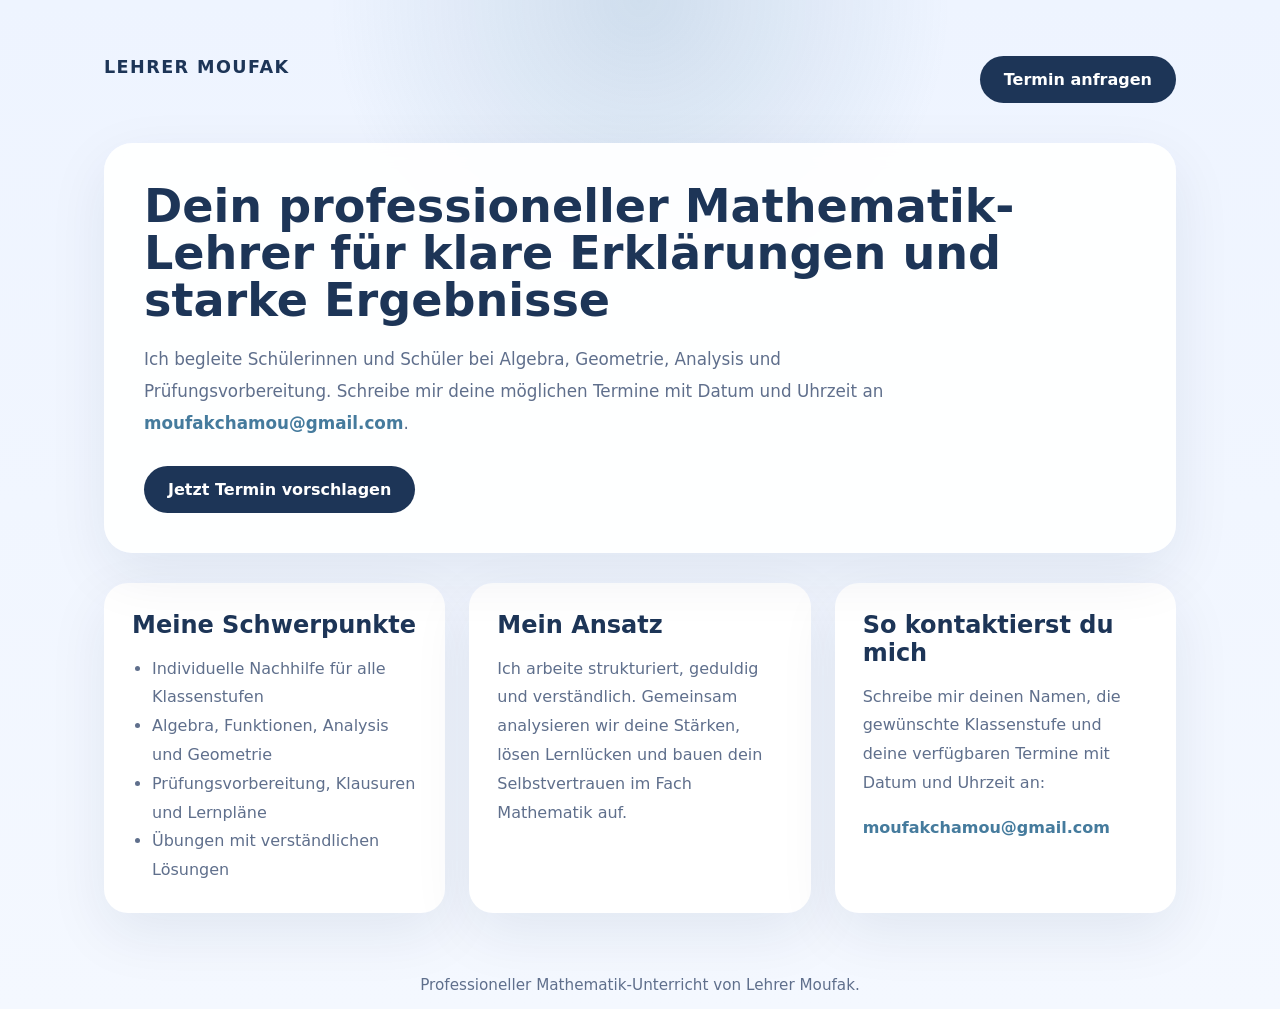
<file: index.html>
<!DOCTYPE html>
<html lang="de">
<head>
  <meta charset="UTF-8">
  <meta name="viewport" content="width=device-width, initial-scale=1.0">
  <title>Lehrer Moufak | Mathematik</title>
  <link rel="stylesheet" href="styles.css">
</head>
<body>
  <header>
    <nav>
      <span class="brand">Lehrer Moufak</span>
      <a class="button" href="mailto:moufakchamou@gmail.com">Termin anfragen</a>
    </nav>
    <section class="hero">
      <h1>Dein professioneller Mathematik-Lehrer für klare Erklärungen und starke Ergebnisse</h1>
      <p>Ich begleite Schülerinnen und Schüler bei Algebra, Geometrie, Analysis und Prüfungsvorbereitung. Schreibe mir deine möglichen Termine mit Datum und Uhrzeit an <a class="email-link" href="mailto:moufakchamou@gmail.com">moufakchamou@gmail.com</a>.</p>
      <a class="button" href="mailto:moufakchamou@gmail.com">Jetzt Termin vorschlagen</a>
    </section>
  </header>
  <main>
    <div class="grid">
      <article class="card">
        <h2>Meine Schwerpunkte</h2>
        <ul>
          <li>Individuelle Nachhilfe für alle Klassenstufen</li>
          <li>Algebra, Funktionen, Analysis und Geometrie</li>
          <li>Prüfungsvorbereitung, Klausuren und Lernpläne</li>
          <li>Übungen mit verständlichen Lösungen</li>
        </ul>
      </article>
      <article class="card">
        <h2>Mein Ansatz</h2>
        <p>Ich arbeite strukturiert, geduldig und verständlich. Gemeinsam analysieren wir deine Stärken, lösen Lernlücken und bauen dein Selbstvertrauen im Fach Mathematik auf.</p>
      </article>
      <article class="card">
        <h2>So kontaktierst du mich</h2>
        <p>Schreibe mir deinen Namen, die gewünschte Klassenstufe und deine verfügbaren Termine mit Datum und Uhrzeit an:</p>
        <p><a class="email-link" href="mailto:moufakchamou@gmail.com">moufakchamou@gmail.com</a></p>
      </article>
    </div>
  </main>
  <footer>
    <p>Professioneller Mathematik-Unterricht von Lehrer Moufak.</p>
  </footer>
</body>
</html>
</file>
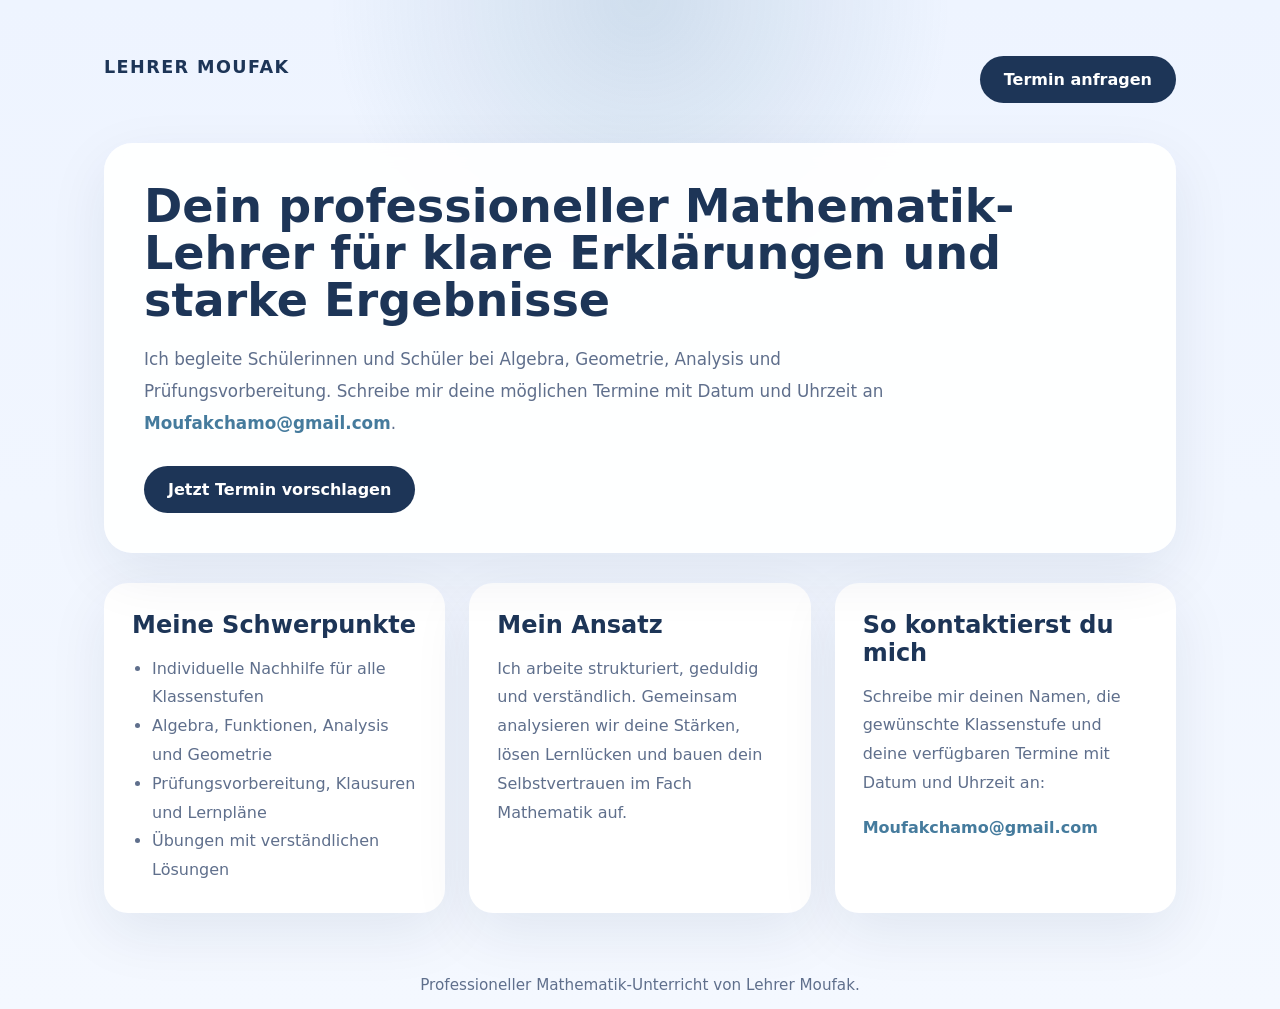
<file: in.html>
<!DOCTYPE html>
<html lang="de">
<head>
  <meta charset="UTF-8">
  <meta name="viewport" content="width=device-width, initial-scale=1.0">
  <title>Lehrer Moufak | Mathematik</title>
  <link rel="stylesheet" href="styles.css">
</head>
<body>
  <header>
    <nav>
      <span class="brand">Lehrer Moufak</span>
      <a class="button" href="mailto:Moufakchamo@gmail.com">Termin anfragen</a>
    </nav>
    <section class="hero">
      <h1>Dein professioneller Mathematik-Lehrer für klare Erklärungen und starke Ergebnisse</h1>
      <p>Ich begleite Schülerinnen und Schüler bei Algebra, Geometrie, Analysis und Prüfungsvorbereitung. Schreibe mir deine möglichen Termine mit Datum und Uhrzeit an <a class="email-link" href="mailto:Moufakchamo@gmail.com">Moufakchamo@gmail.com</a>.</p>
      <a class="button" href="mailto:Moufakchamo@gmail.com">Jetzt Termin vorschlagen</a>
    </section>
  </header>
  <main>
    <div class="grid">
      <article class="card">
        <h2>Meine Schwerpunkte</h2>
        <ul>
          <li>Individuelle Nachhilfe für alle Klassenstufen</li>
          <li>Algebra, Funktionen, Analysis und Geometrie</li>
          <li>Prüfungsvorbereitung, Klausuren und Lernpläne</li>
          <li>Übungen mit verständlichen Lösungen</li>
        </ul>
      </article>
      <article class="card">
        <h2>Mein Ansatz</h2>
        <p>Ich arbeite strukturiert, geduldig und verständlich. Gemeinsam analysieren wir deine Stärken, lösen Lernlücken und bauen dein Selbstvertrauen im Fach Mathematik auf.</p>
      </article>
      <article class="card">
        <h2>So kontaktierst du mich</h2>
        <p>Schreibe mir deinen Namen, die gewünschte Klassenstufe und deine verfügbaren Termine mit Datum und Uhrzeit an:</p>
        <p><a class="email-link" href="mailto:Moufakchamo@gmail.com">Moufakchamo@gmail.com</a></p>
      </article>
    </div>
  </main>
  <footer>
    <p>Professioneller Mathematik-Unterricht von Lehrer Moufak.</p>
  </footer>
</body>
</html>
</file>
<file: styles.css>
:root {
  --bg: #f4f8ff;
  --surface: #ffffff;
  --primary: #1d3557;
  --accent: #457b9d;
  --text: #16213c;
  --muted: #5f6f8c;
  --shadow: 0 20px 60px rgba(13, 38, 73, 0.08);
}

* {
  box-sizing: border-box;
}

body {
  margin: 0;
  font-family: Inter, system-ui, sans-serif;
  background: linear-gradient(180deg, #eef4ff 0%, #f4f8ff 100%);
  color: var(--text);
}

body::before {
  content: "";
  position: fixed;
  top: 0;
  left: 0;
  width: 100%;
  height: 260px;
  background: radial-gradient(circle at top center, rgba(69, 123, 157, 0.18), transparent 45%);
  pointer-events: none;
}

header {
  padding: 30px 24px;
  max-width: 1120px;
  margin: 0 auto;
}

nav {
  display: flex;
  justify-content: space-between;
  align-items: center;
  gap: 16px;
  flex-wrap: wrap;
}

.brand {
  font-size: 1.1rem;
  font-weight: 700;
  letter-spacing: 0.08em;
  text-transform: uppercase;
  color: var(--primary);
}

.hero {
  margin-top: 40px;
  padding: 40px;
  border-radius: 28px;
  background: rgba(255, 255, 255, 0.92);
  box-shadow: var(--shadow);
  backdrop-filter: blur(10px);
}

.hero h1 {
  margin: 0 0 20px;
  font-size: clamp(2.8rem, 3.6vw, 4.4rem);
  line-height: 1.02;
  color: var(--primary);
}

.hero p {
  margin: 0;
  max-width: 760px;
  color: var(--muted);
  font-size: 1.05rem;
  line-height: 1.9;
}

.button {
  display: inline-flex;
  align-items: center;
  justify-content: center;
  margin-top: 26px;
  padding: 14px 24px;
  border-radius: 999px;
  background: var(--primary);
  color: #fff;
  text-decoration: none;
  font-weight: 600;
  transition: transform 0.2s ease, box-shadow 0.2s ease;
}

.button:hover {
  transform: translateY(-2px);
  box-shadow: 0 18px 35px rgba(29, 53, 87, 0.18);
}

main {
  padding: 0 24px 48px;
  max-width: 1120px;
  margin: 0 auto;
}

.grid {
  display: grid;
  grid-template-columns: repeat(auto-fit, minmax(280px, 1fr));
  gap: 24px;
}

.card {
  background: var(--surface);
  border-radius: 24px;
  box-shadow: var(--shadow);
  padding: 28px;
  min-height: 220px;
}

.card h2 {
  margin-top: 0;
  margin-bottom: 16px;
  color: var(--primary);
}

.card p,
.card li {
  color: var(--muted);
  line-height: 1.8;
}

.card ul {
  padding-left: 20px;
  margin: 0;
}

footer {
  text-align: center;
  margin-top: 14px;
  color: var(--muted);
  font-size: 0.95rem;
}

a.email-link {
  color: var(--accent);
  text-decoration: none;
  font-weight: 600;
}

@media (max-width: 720px) {
  .hero {
    padding: 28px;
  }
  .hero h1 {
    font-size: 2.8rem;
  }
}
</file>
